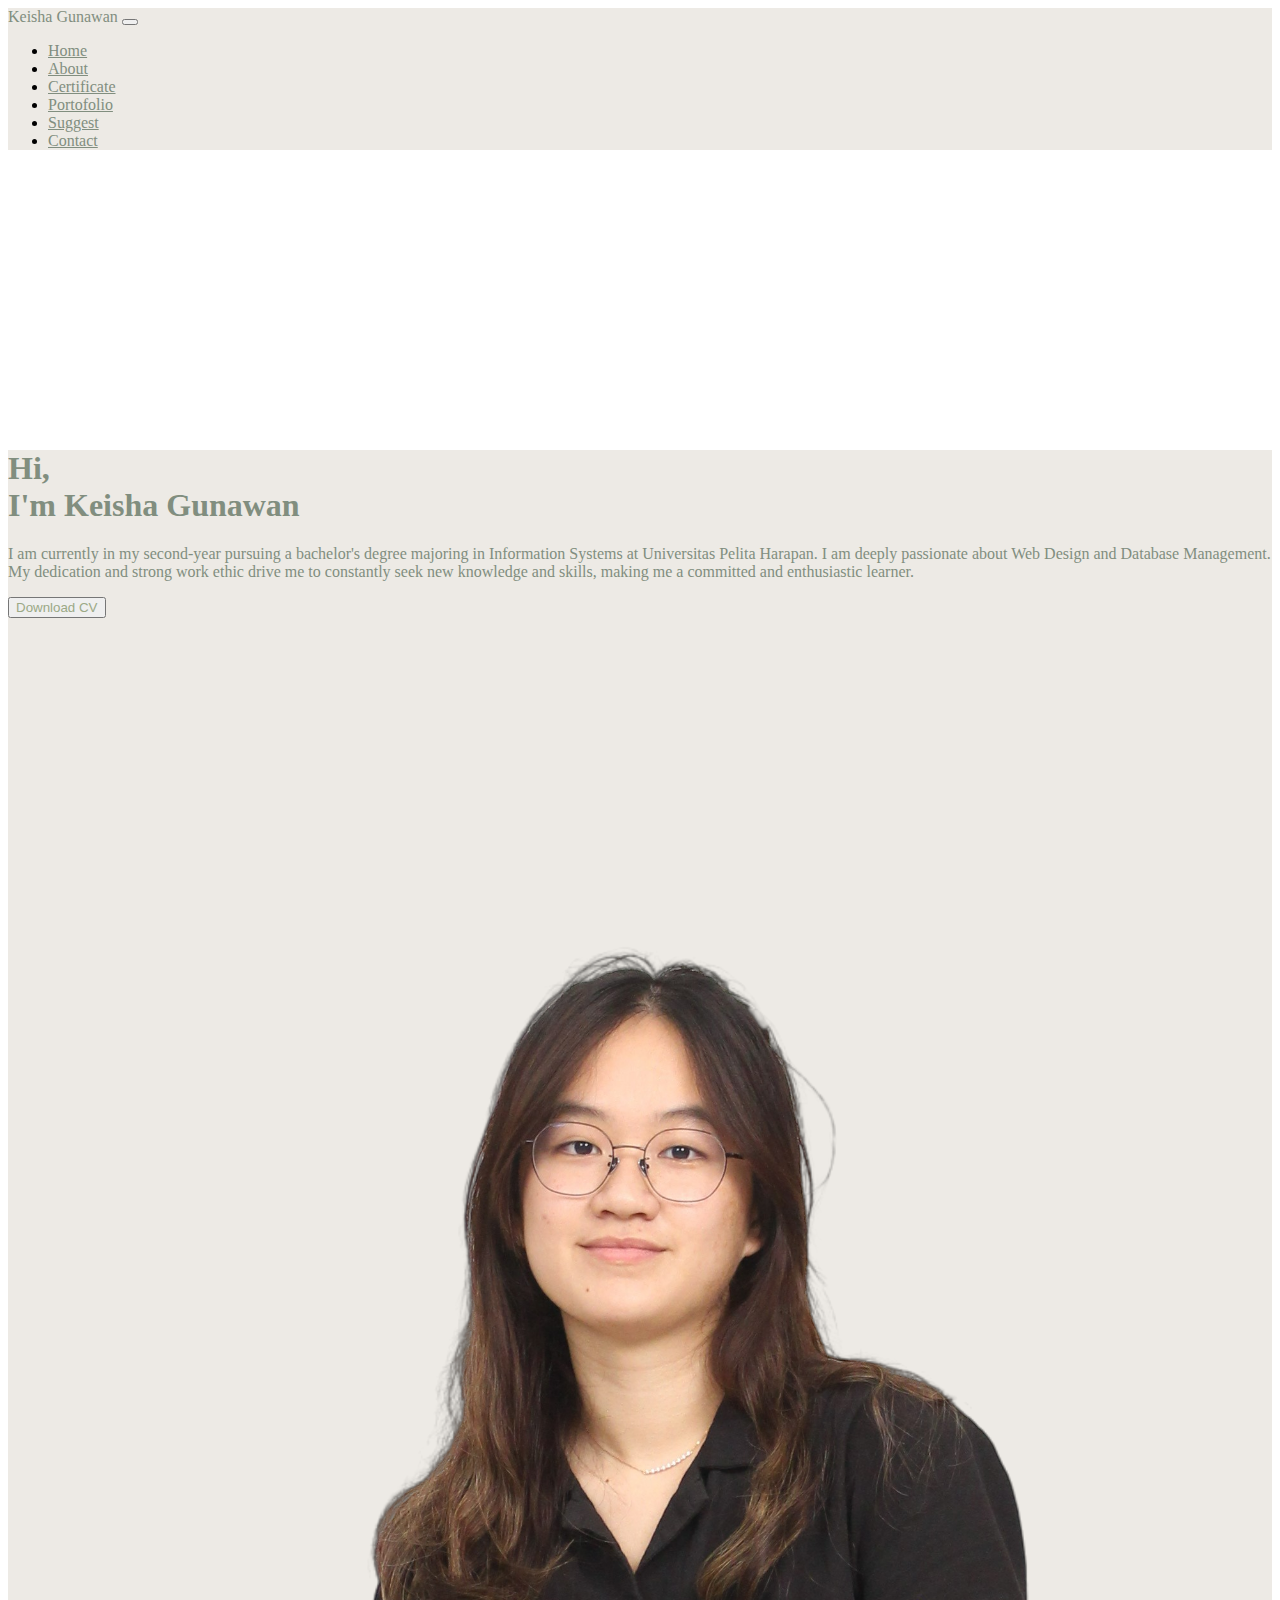
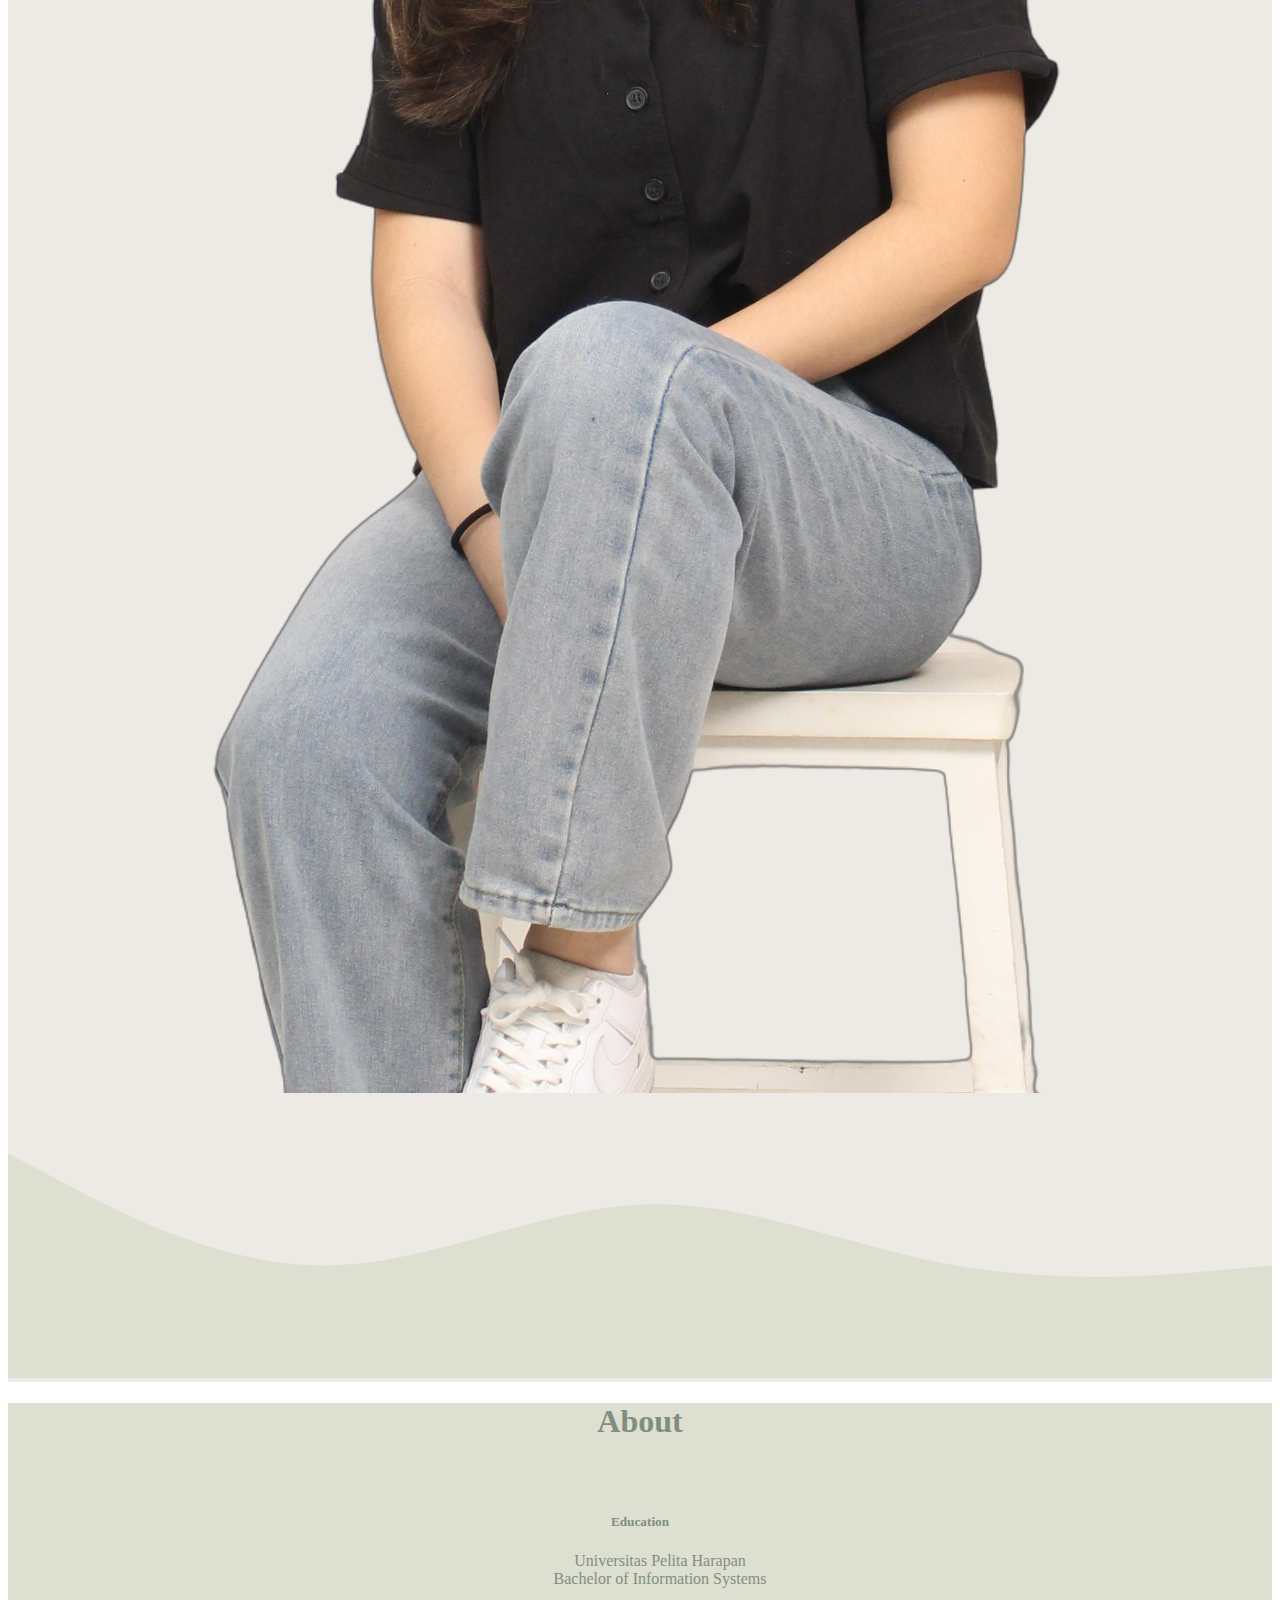
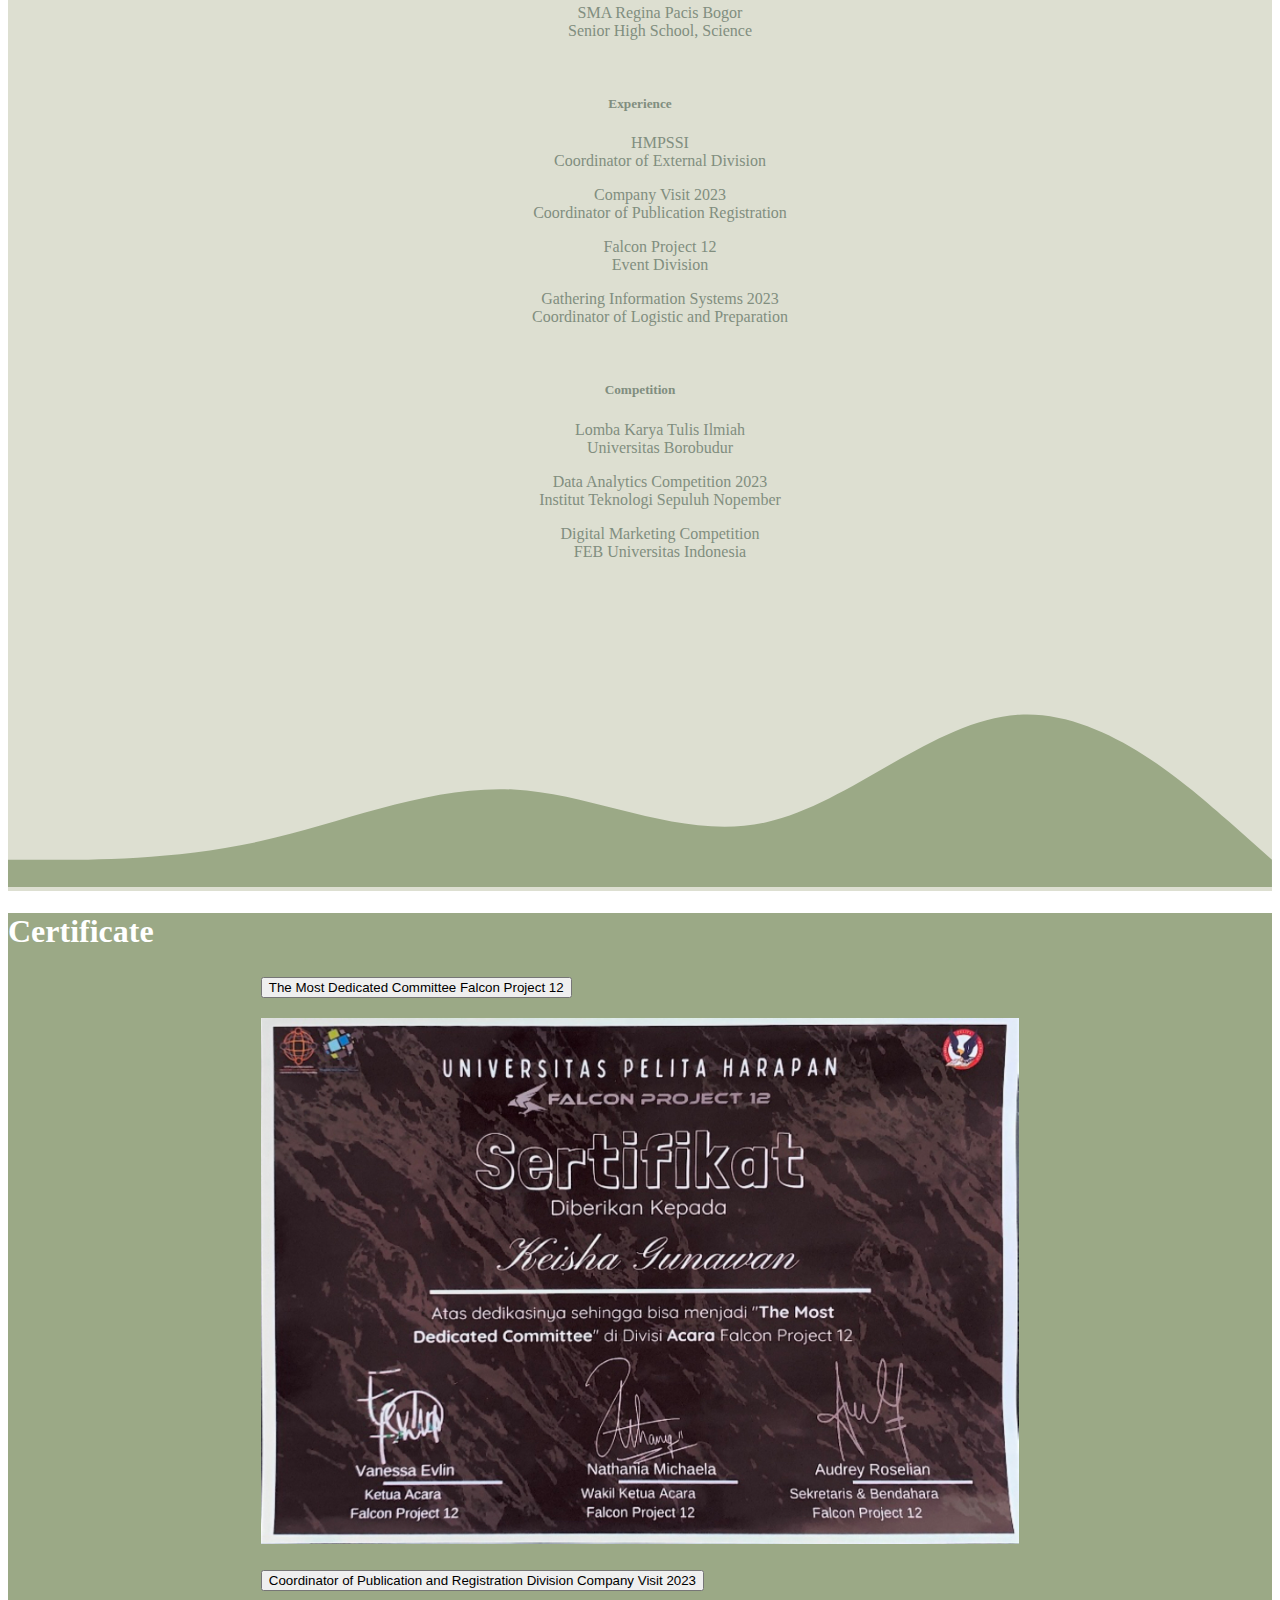
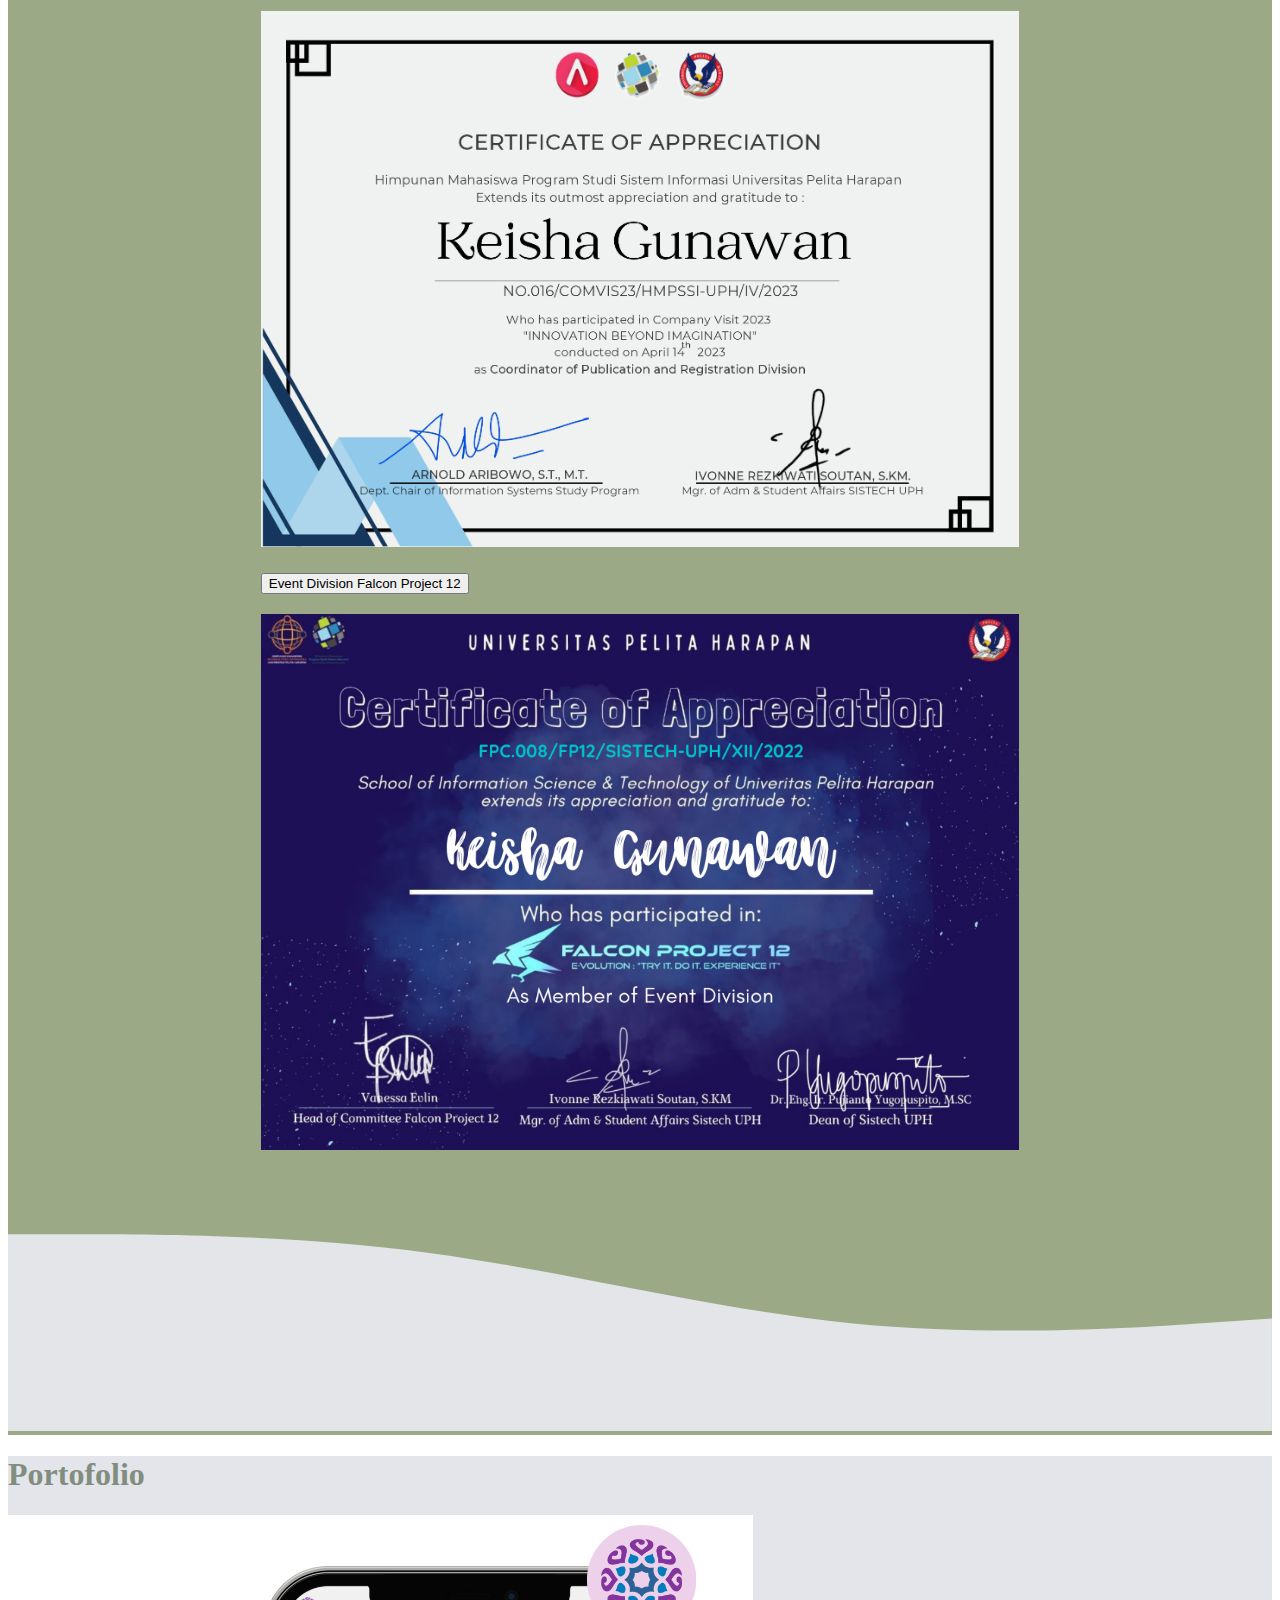
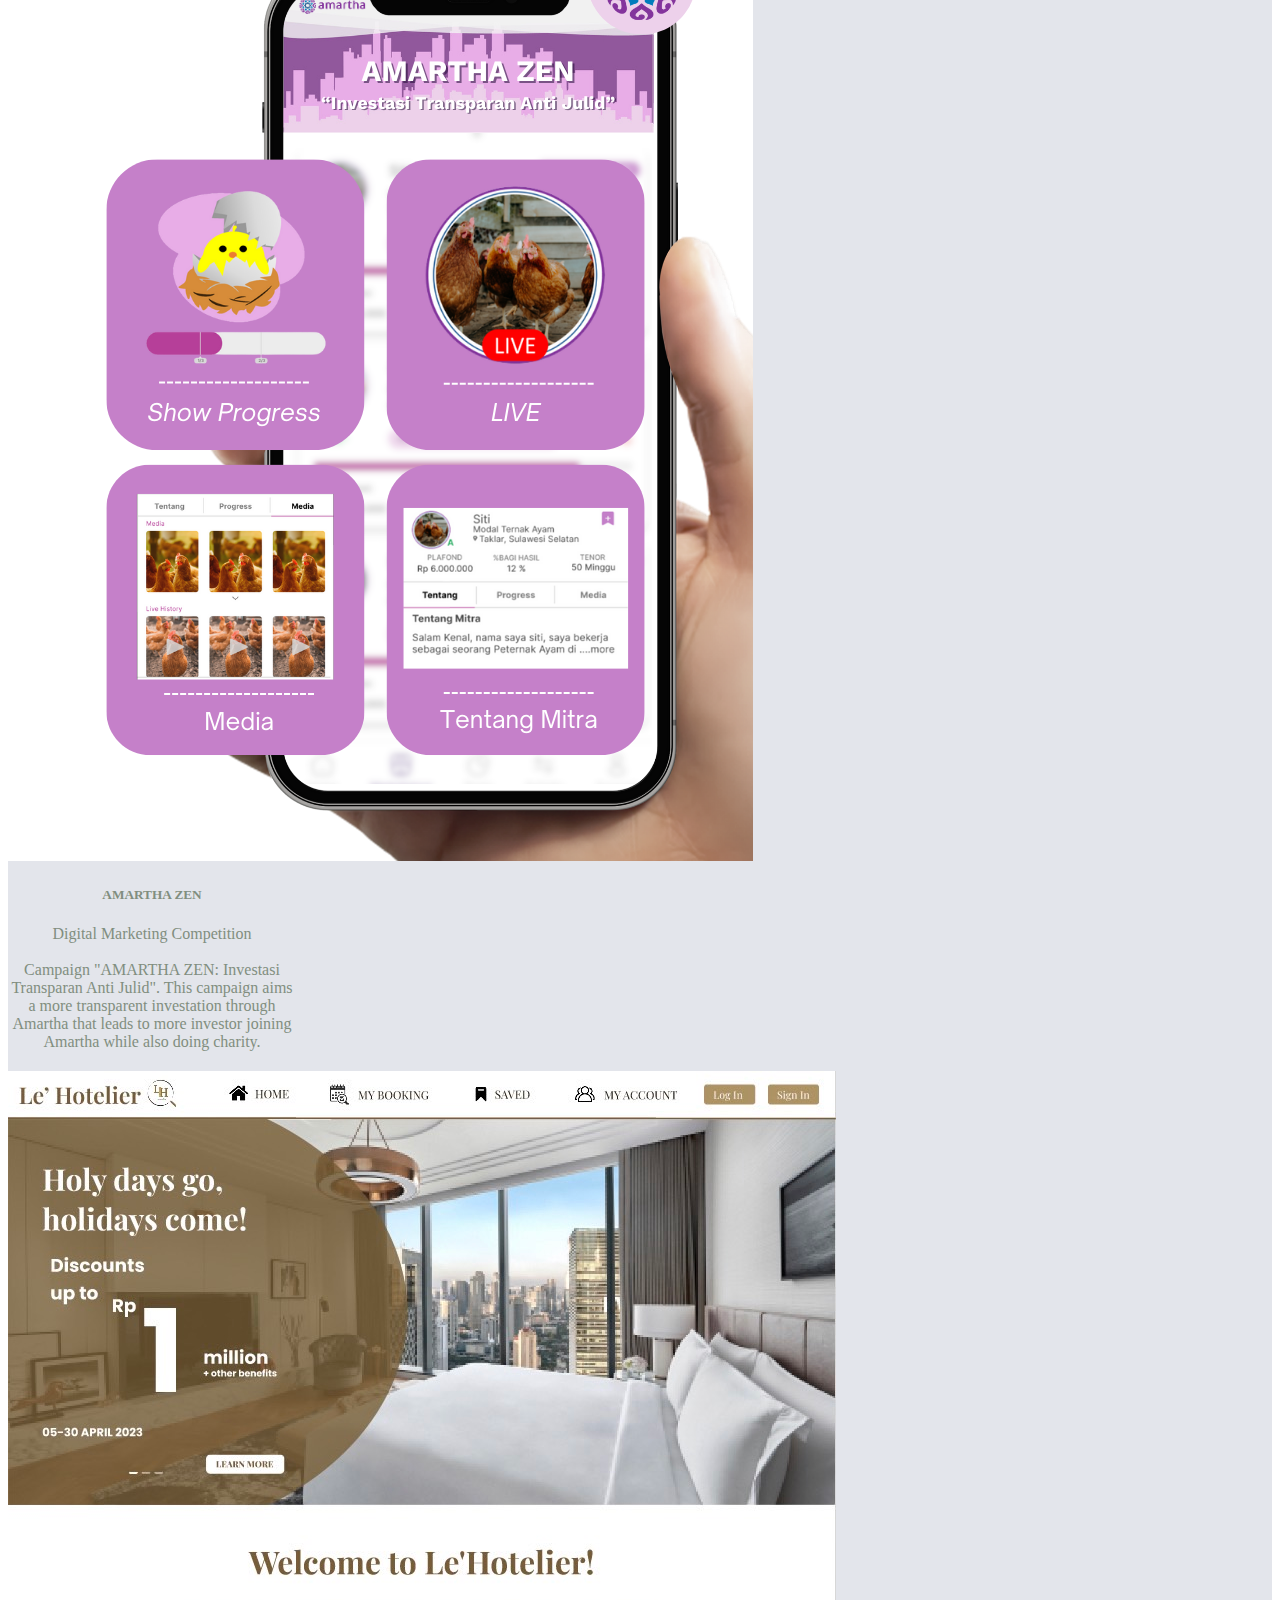
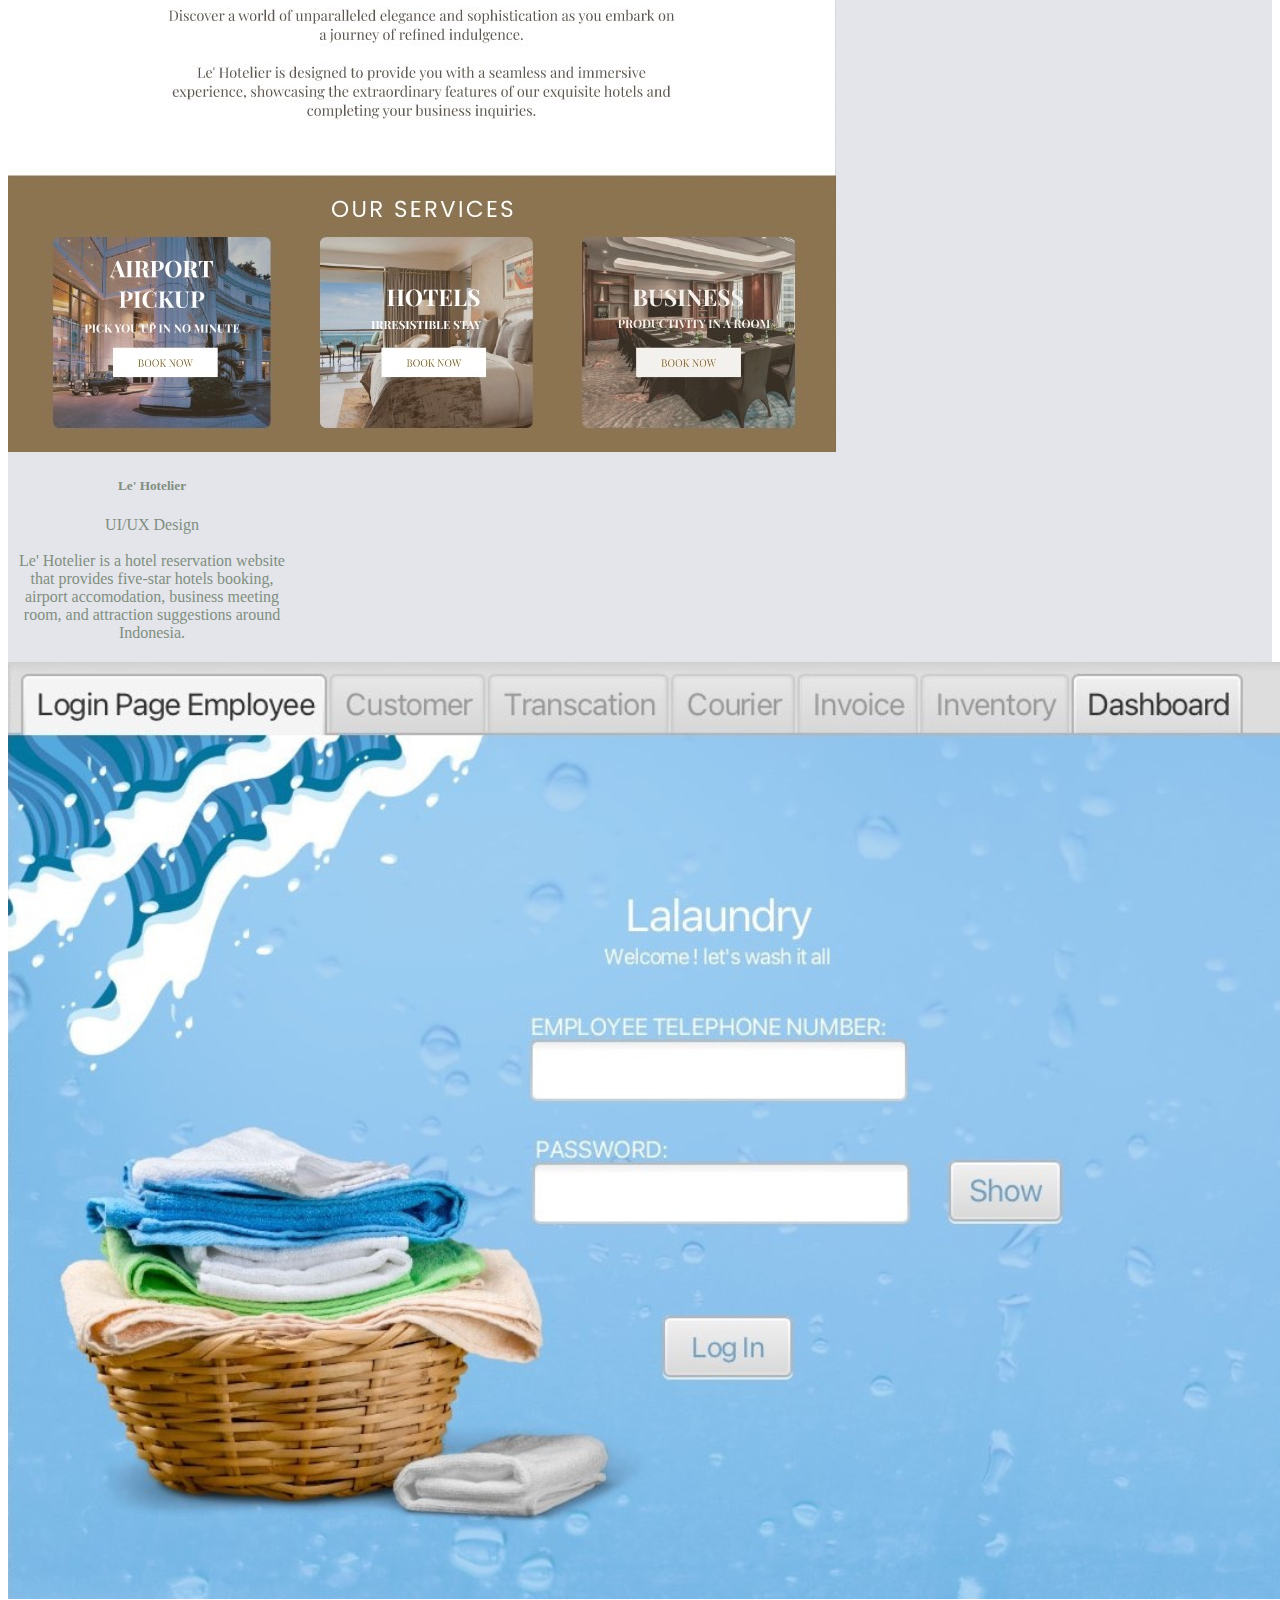
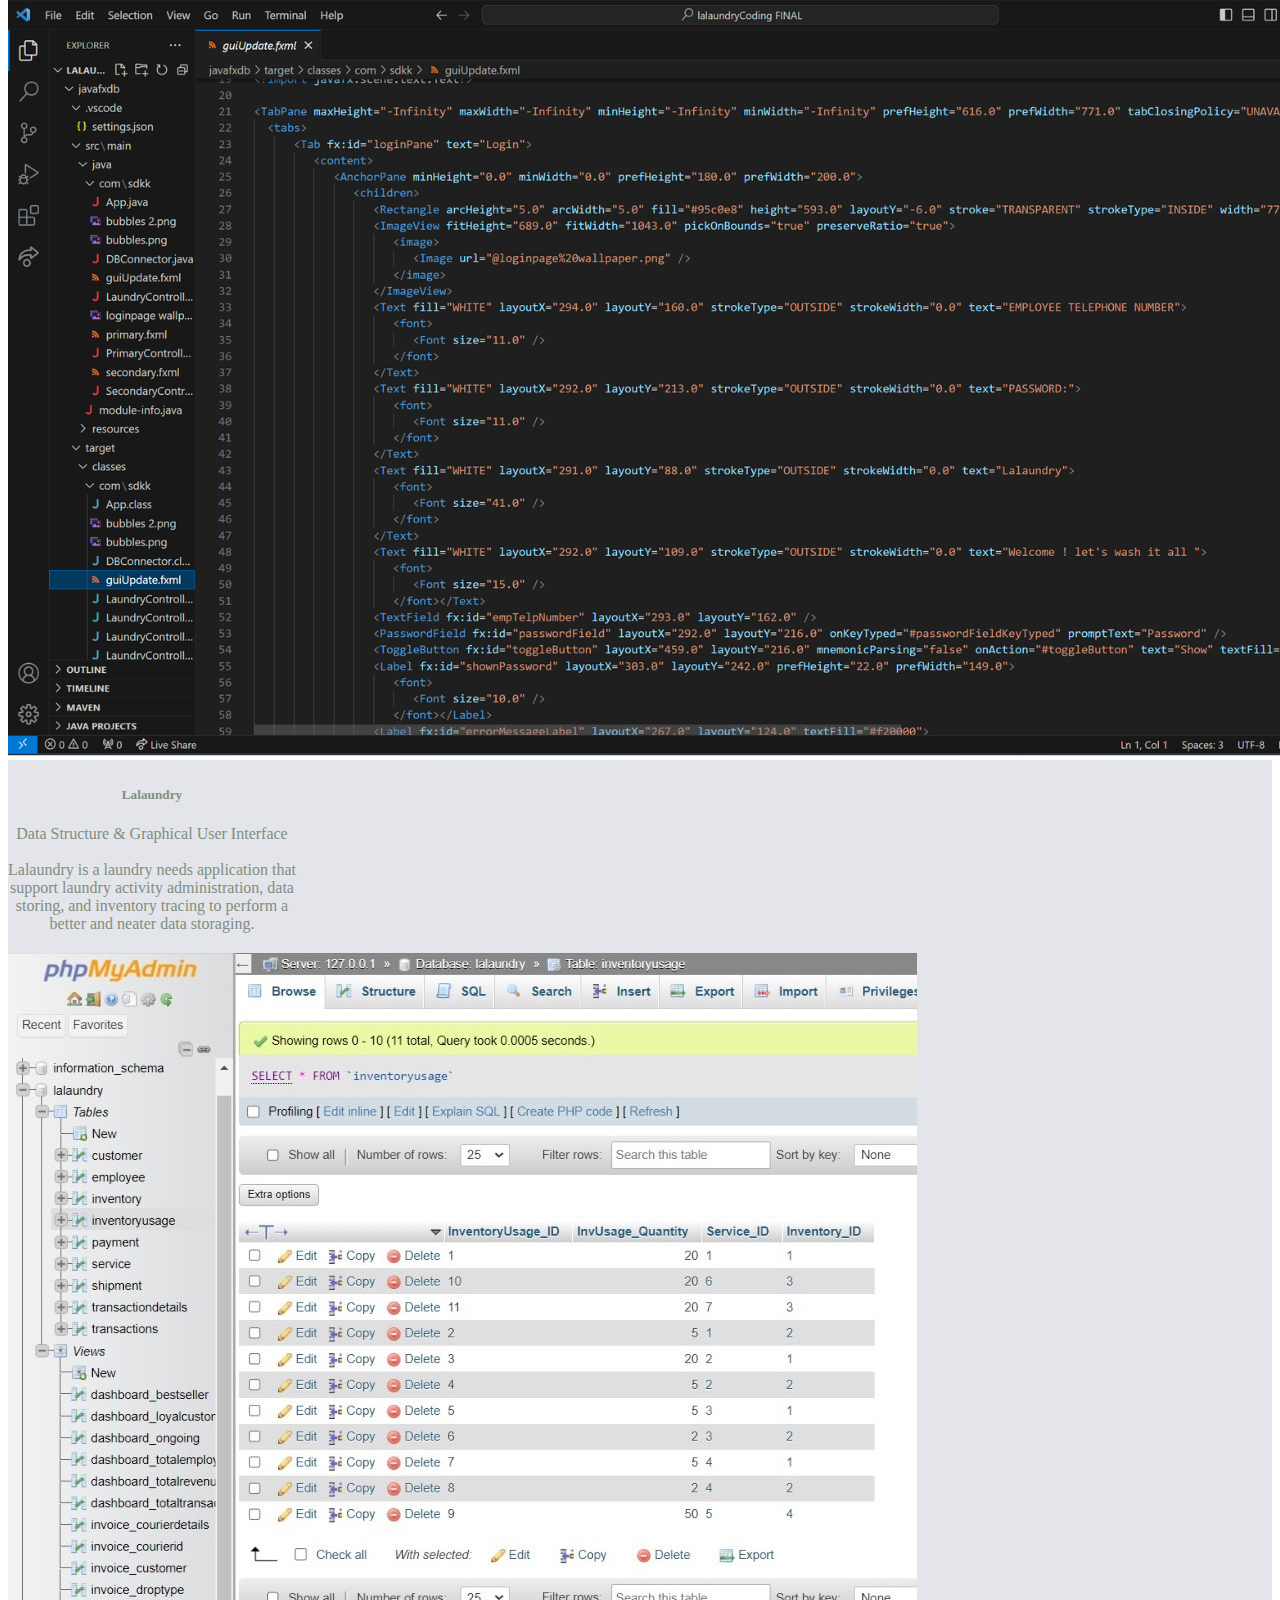
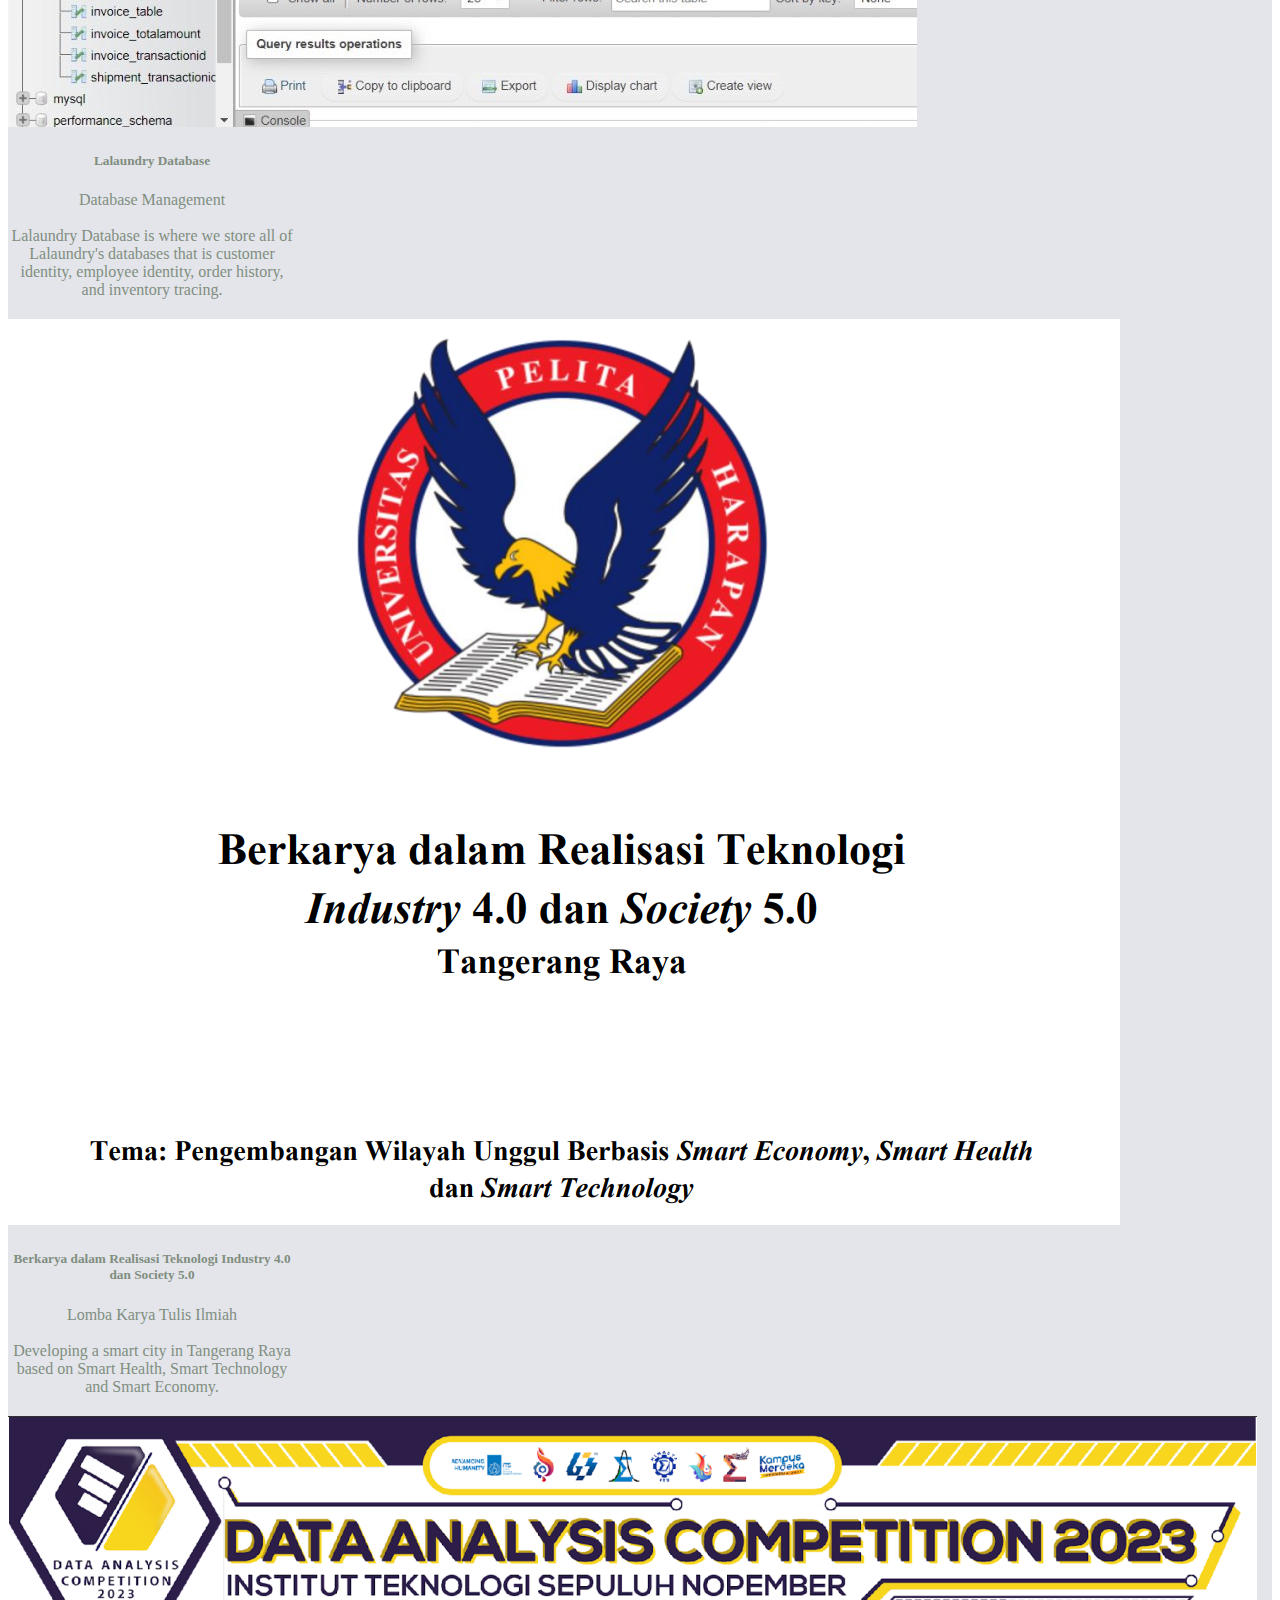
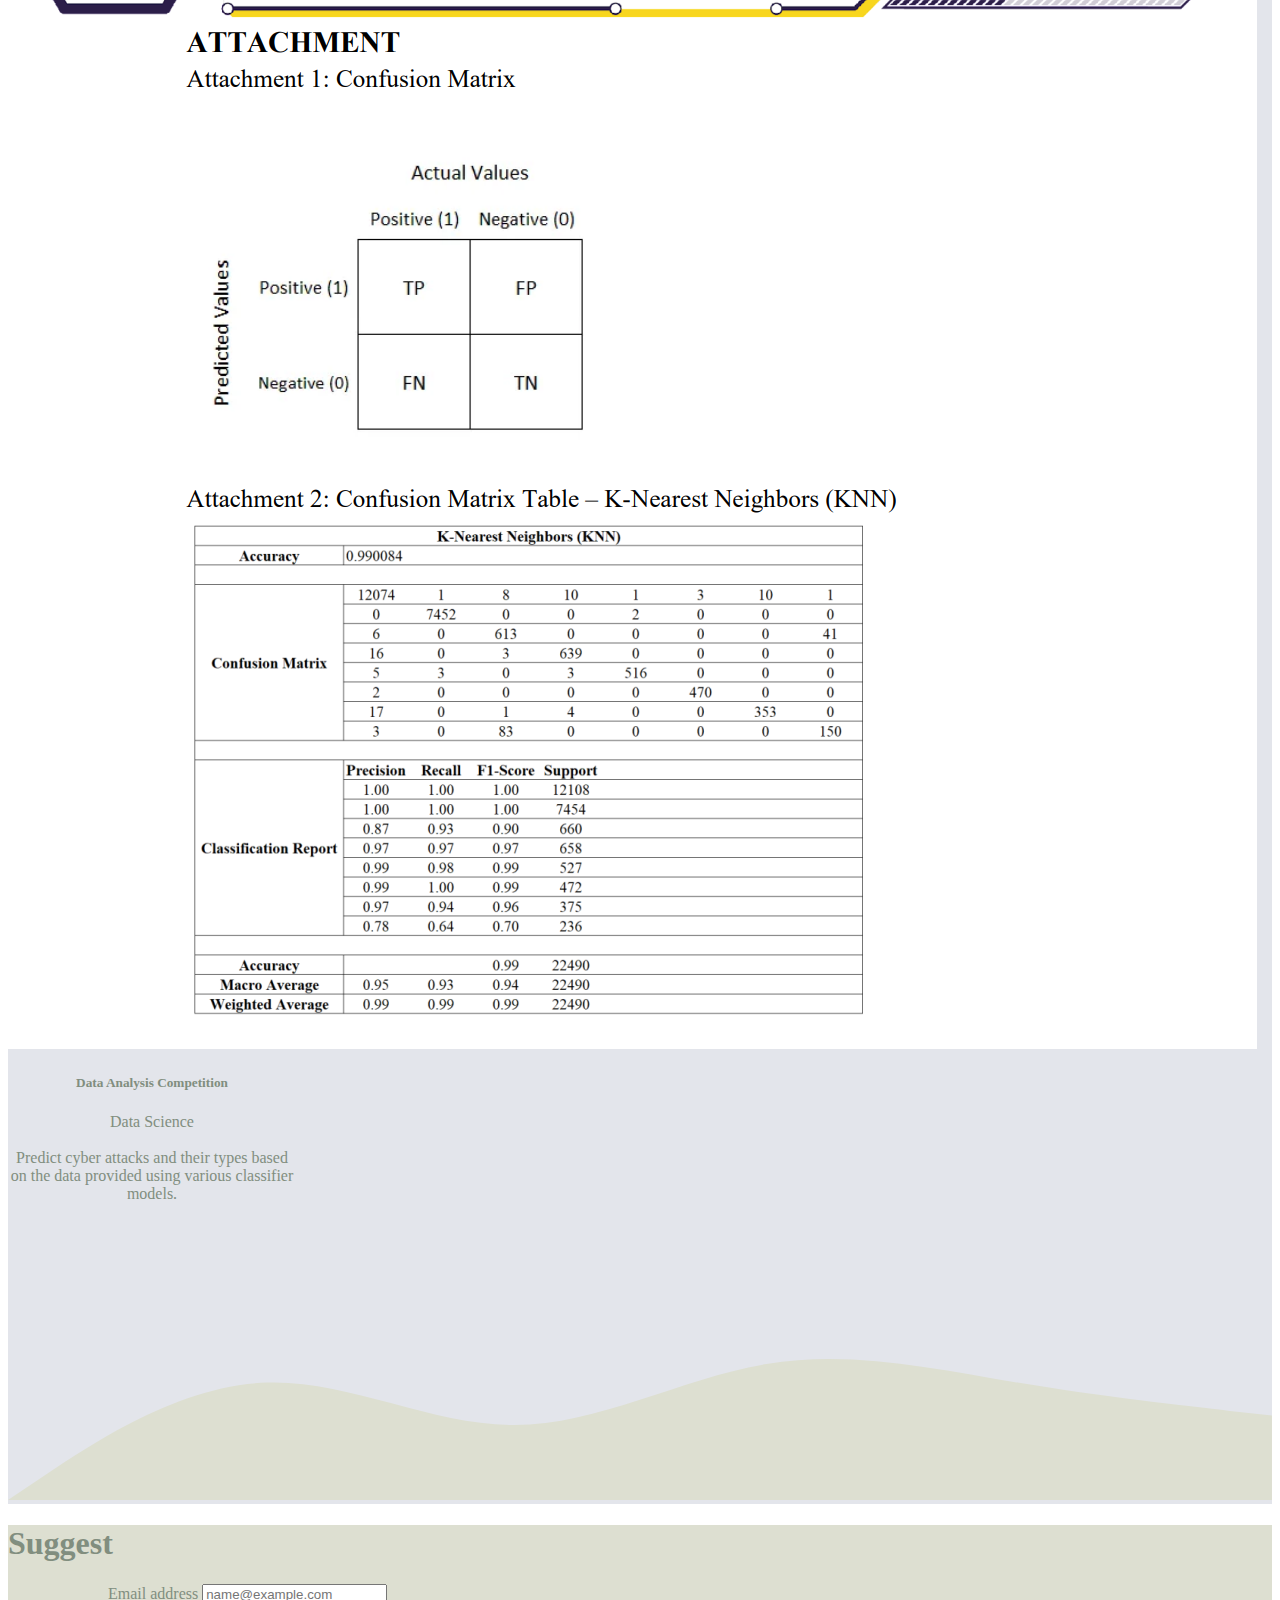
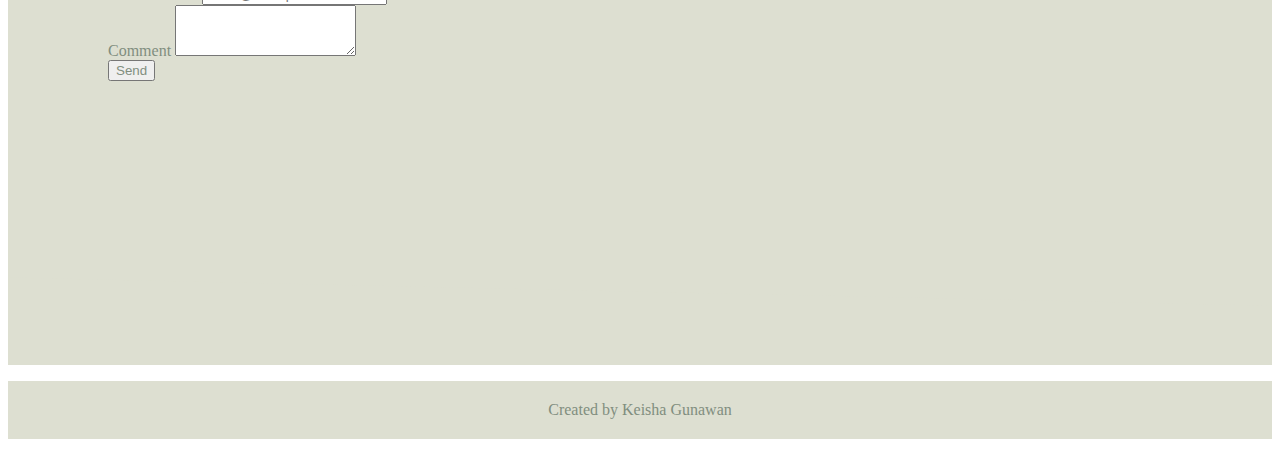
<file: index.html>
<!DOCTYPE html>
<html lang="en">
<head>
    <meta charset="UTF-8">
    <meta name="viewport" content="width=device-width, initial-scale=1.0">
    <title>Document</title>
    <link rel="stylesheet" type="text/css" href="assets\style.css">
</head>

<body>
    <link href="https://cdn.jsdelivr.net/npm/bootstrap@5.3.2/dist/css/bootstrap.min.css" rel="stylesheet" integrity="sha384-T3c6CoIi6uLrA9TneNEoa7RxnatzjcDSCmG1MXxSR1GAsXEV/Dwwykc2MPK8M2HN" crossorigin="anonymous">
    <script src="https://cdn.jsdelivr.net/npm/bootstrap@5.3.2/dist/js/bootstrap.bundle.min.js" integrity="sha384-C6RzsynM9kWDrMNeT87bh95OGNyZPhcTNXj1NW7RuBCsyN/o0jlpcV8Qyq46cDfL" crossorigin="anonymous"></script>

    <!--NAVBAR-->
    <section id="navbar">
      <nav class="navbar navbar-expand-lg fixed-top" style="background-color: #EDEAE5;">
        <div class="container-fluid">
          <a class="navbar-brand" style="color: #818e7f;">Keisha Gunawan</a>
          <button class="navbar-toggler" type="button" data-bs-toggle="collapse" data-bs-target="#navbarNav" aria-controls="navbarNav" aria-expanded="false" aria-label="Toggle navigation">
            <span class="navbar-toggler-icon"></span>
          </button>
          <div class="collapse navbar-collapse" id="navbarNav">
            <ul class="navbar-nav ms-auto">
              <li class="nav-item">
                <a class="nav-link active" aria-current="page" href="index.html#home" style="color: #818e7f;">Home</a>
              </li>
                <li class="nav-item">
                <a class="nav-link" href="index.html#about" style="color: #818e7f;">About</a>
              </li>
              <li class="nav-item">
                <a class="nav-link" href="index.html#certificate" style="color: #818e7f;">Certificate</a>
              </li>
              <li class="nav-item">
                <a class="nav-link" href="index.html#portofolio" style="color: #818e7f;">Portofolio</a>
              </li>
              <li class="nav-item">
                <a class="nav-link" href="index.html#suggest" style="color: #818e7f;">Suggest</a>
              </li>
              <li class="nav-item">
                <a class="nav-link" href="contact.html" style="color: #818e7f;">Contact</a>
              </li>
            </ul>
          </div>
        </div>
      </nav>
    </section>

    <!--HOME-->
    <section id="home" style="background-color: #EDEAE5;">
        <div class="container">
            <div class="row">
                <div class="col-xl-7 col-xs-12" style="margin-top: 300px;">
                    <h1 style="color: #818e7f;">Hi,<br>I'm Keisha Gunawan</h1>
                    <p>I am currently in my second-year pursuing a bachelor's degree majoring in Information Systems at Universitas Pelita Harapan. I am deeply passionate about Web Design and Database Management. My dedication and strong work ethic drive me to constantly seek new knowledge and skills, making me a committed and enthusiastic learner.</p>
                    <button type="button" class="btn btn-light">
                      <a href="assets/CV Keisha Gunawan.pdf" style="color: #9BA986; text-decoration: none;">Download CV</a>
                    </button>
                </div>
                <div class="col-xl-5 col-xs-12">
                    <img src="assets\image\bgtrans.png" width="100%"/>
                </div>
            </div>
        </div>

        <svg xmlns="http://www.w3.org/2000/svg" viewBox="0 0 1440 320"><path fill="#dddfd1" fill-opacity="1" d="M0,64L60,96C120,128,240,192,360,192C480,192,600,128,720,122.7C840,117,960,171,1080,192C1200,213,1320,203,1380,197.3L1440,192L1440,320L1380,320C1320,320,1200,320,1080,320C960,320,840,320,720,320C600,320,480,320,360,320C240,320,120,320,60,320L0,320Z"></path></svg>
    </section>

    <!--ABOUT-->
    <section id="about" style="background-color: #dddfd1; text-align: center;">
        <div class="container">
          <h1 class="text-center" style="color: #818e7f;">About</h1>
          <div class="row" style="padding: 30px;">
            <div class="col-lg-4 col-xs-12" style="color: #818e7f;">
              <h5>Education</h5>
              <ul>Universitas Pelita Harapan
                <br>Bachelor of Information Systems</ul>
              <ul>SMA Regina Pacis Bogor
                <br>Senior High School, Science</ul><br>
            </div>

            <div class="col-lg-4 col-xs-12" style="color: #818e7f;">
              <h5>Experience</h5>
              <ul>HMPSSI
                <br>Coordinator of External Division</ul>
              <ul>Company Visit 2023
                <br>Coordinator of Publication Registration</ul>
              <ul>Falcon Project 12
                <br>Event Division</ul>
              <ul>Gathering Information Systems 2023
                <br>Coordinator of Logistic and Preparation</ul><br>
            </div>

            <div class="col-lg-4 col-xs-12" style="color: #818e7f;">
              <h5>Competition</h5>
              <ul>Lomba Karya Tulis Ilmiah 
                <br>Universitas Borobudur</ul>
              <ul>Data Analytics Competition 2023
                <br>Institut Teknologi Sepuluh Nopember</ul>
              <ul>Digital Marketing Competition 
                <br>FEB Universitas Indonesia</ul>
            </div>
          </div>
        </div>

        <svg xmlns="http://www.w3.org/2000/svg" viewBox="0 0 1440 320"><path fill="#9ba986" fill-opacity="1" d="M0,288L48,288C96,288,192,288,288,266.7C384,245,480,203,576,208C672,213,768,267,864,245.3C960,224,1056,128,1152,122.7C1248,117,1344,203,1392,245.3L1440,288L1440,320L1392,320C1344,320,1248,320,1152,320C1056,320,960,320,864,320C768,320,672,320,576,320C480,320,384,320,288,320C192,320,96,320,48,320L0,320Z"></path></svg>
    </section>

    <!--CERTIFICATE-->
    <section id="certificate" style="background-color: #9BA986;">
      <div class="container">
        <h1 class="text-center" style="color: white;">Certificate</h1>
        <div class="accordion" id="accordionPanelsStayOpenExample" style="width: 60%; margin-left: auto; margin-right: auto;">
          <div class="accordion-item">
            <h2 class="accordion-header">
              <button class="accordion-button collapsed" type="button" data-bs-toggle="collapse" data-bs-target="#panelsStayOpen-collapseOne" aria-expanded="false" aria-controls="panelsStayOpen-collapseOne">
                The Most Dedicated Committee Falcon Project 12
              </button>
            </h2>
            <div id="panelsStayOpen-collapseOne" class="accordion-collapse collapse">
              <div class="accordion-body">
                <img src="assets/image/dedicated.jpg" width="100%" style="display: block; margin-left: auto; margin-right: auto;"/>
              </div>
            </div>
          </div>
          <div class="accordion-item">
            <h2 class="accordion-header">
              <button class="accordion-button collapsed" type="button" data-bs-toggle="collapse" data-bs-target="#panelsStayOpen-collapseTwo" aria-expanded="false" aria-controls="panelsStayOpen-collapseTwo">
                Coordinator of Publication and Registration Division Company Visit 2023
              </button>
            </h2>
            <div id="panelsStayOpen-collapseTwo" class="accordion-collapse collapse">
              <div class="accordion-body">
                <img src="assets/image/comvis.jpg" width="100%" style="display: block; margin-left: auto; margin-right: auto;"/>
              </div>
            </div>
          </div>
          <div class="accordion-item">
            <h2 class="accordion-header">
              <button class="accordion-button collapsed" type="button" data-bs-toggle="collapse" data-bs-target="#panelsStayOpen-collapseThree" aria-expanded="false" aria-controls="panelsStayOpen-collapseThree">
                Event Division Falcon Project 12
              </button>
            </h2>
            <div id="panelsStayOpen-collapseThree" class="accordion-collapse collapse">
              <div class="accordion-body">
                <img src="assets/image/falcon.png" width="100%" style="display: block; margin-left: auto; margin-right: auto;"/>
              </div>
            </div>
          </div>
        </div>
      </div>

      <svg xmlns="http://www.w3.org/2000/svg" viewBox="0 0 1440 320"><path fill="#E3E5E8" fill-opacity="1" d="M0,96L80,96C160,96,320,96,480,117.3C640,139,800,181,960,197.3C1120,213,1280,203,1360,197.3L1440,192L1440,320L1360,320C1280,320,1120,320,960,320C800,320,640,320,480,320C320,320,160,320,80,320L0,320Z"></path></svg>
    </section>

    <!--PORTOFOLIO-->
    <section id="portofolio" style="background-color: #E3E5EB;">
        <div class="container-fluid">
          <h1 class="text-center" style="color: #818e7f;">Portofolio</h1>
          
          <!--CARD-->
          <div class="container-fluid" style="text-align: center;">
            <div class="row justify-content-center">
              <div class="col-xl-4 col-xs-12 d-flex justify-content-center" style="margin-top: 20px;">
                <div class="card" style="width: 18rem;">
                  <img src="assets/image/imotion.png" class="card-img-top"/>
                  <div class="card-body">
                    <h5 class="card-title" style="color: #818e7f;">AMARTHA ZEN</h5>
                    <p class="card-text" style="text-align: center;">Digital Marketing Competition<br>
                    <br>Campaign "AMARTHA ZEN: Investasi Transparan Anti Julid". This campaign aims a more transparent investation through Amartha that leads to more investor joining Amartha while also doing charity.
                    </p>
                  </div>
                </div>
              </div>
              <div class="col-xl-4 col-xs-12 d-flex justify-content-center" style="margin-top: 20px;">
                <div class="card" style="width: 18rem;">
                  <img src="assets/image/lehotelier.jpg" class="card-img-top"/>
                  <div class="card-body">
                    <h5 class="card-title" style="color: #818e7f;">Le' Hotelier</h5>
                    <p class="card-text" style="text-align: center;">UI/UX Design<br>
                    <br>Le' Hotelier is a hotel reservation website that provides five-star hotels booking, airport accomodation, business meeting room, and attraction suggestions around Indonesia.
                    </p>
                  </div>
                </div>
              </div>
              <div class="col-xl-4 col-xs-12 d-flex justify-content-center" style="margin-top: 20px;">
                <div class="card" style="width: 18rem;">
                  <img src="assets/image/laundry.png" class="card-img-top"/>
                  <div class="card-body">
                    <h5 class="card-title" style="color: #818e7f;">Lalaundry</h5>
                    <p class="card-text" style="text-align: center;">Data Structure & Graphical User Interface<br>
                    <br>Lalaundry is a laundry needs application that support laundry activity administration, data storing, and inventory tracing to perform a better and neater data storaging.
                    </p>
                  </div>
                </div>
              </div>
              <div class="col-xl-4 col-xs-12 d-flex justify-content-center" style="margin-top: 20px;">
                <div class="card" style="width: 18rem;">
                  <img src="assets/image/database2.jpg" class="card-img-top"/>
                  <div class="card-body">
                    <h5 class="card-title" style="color: #818e7f;">Lalaundry Database</h5>
                    <p class="card-text" style="text-align: center;">Database Management<br>
                    <br>Lalaundry Database is where we store all of Lalaundry's databases that is customer identity, employee identity, order history, and inventory tracing.
                    </p>
                  </div>
                </div>
              </div>
              <div class="col-xl-4 col-xs-12 d-flex justify-content-center" style="margin-top: 20px;">
                <div class="card" style="width: 18rem;">
                  <img src="assets/image/lktgi.png" class="card-img-top"/>
                  <div class="card-body">
                    <h5 class="card-title" style="color: #818e7f;">Berkarya dalam Realisasi Teknologi Industry 4.0 dan Society 5.0</h5>
                    <p class="card-text" style="text-align: center;">Lomba Karya Tulis Ilmiah<br>
                    <br>Developing a smart city in Tangerang Raya based on Smart Health, Smart Technology and Smart Economy.
                    </p>
                  </div>
                </div>
              </div>
              <div class="col-xl-4 col-xs-12 d-flex justify-content-center" style="margin-top: 20px;">
                <div class="card" style="width: 18rem;">
                  <img src="assets/image/dac.png" class="card-img-top"/>
                  <div class="card-body">
                    <h5 class="card-title" style="color: #818e7f;">Data Analysis Competition</h5>
                    <p class="card-text" style="text-align: center;">Data Science<br>
                    <br>Predict cyber attacks and their types based on the data provided using various classifier models.
                    </p>
                  </div>
                </div>
              </div>
            </div>
          </div>
        </div>

        <svg xmlns="http://www.w3.org/2000/svg" viewBox="0 0 1440 320"><path fill="#dddfd1" fill-opacity="1" d="M0,320L48,288C96,256,192,192,288,186.7C384,181,480,235,576,234.7C672,235,768,181,864,165.3C960,149,1056,171,1152,186.7C1248,203,1344,213,1392,218.7L1440,224L1440,320L1392,320C1344,320,1248,320,1152,320C1056,320,960,320,864,320C768,320,672,320,576,320C480,320,384,320,288,320C192,320,96,320,48,320L0,320Z"></path></svg>
    </section>

    <!--SUGGEST-->
    <section id="suggest" style="background-color: #dddfd1;">
      <div class="container">
        <h1 class="text-center" style="color: #818e7f;">Suggest</h1>
        <div class="mb-3" style="margin-left: 100px; margin-right: 100px;">
          <label for="exampleFormControlInput1" class="form-label" style="color: #818e7f;">Email address</label>
          <input type="email" class="form-control" id="exampleFormControlInput1" placeholder="name@example.com">
        </div>
        <div class="mb-3" style="margin-left: 100px; margin-right: 100px;">
          <label for="exampleFormControlTextarea1" class="form-label" style="color: #818e7f;">Comment</label>
          <textarea class="form-control" id="exampleFormControlTextarea1" rows="3"></textarea>
        </div>
        <button type="button" class="btn btn-light" style="margin-left: 100px; color: #818e7f;">Send</button>
      </div>

      <svg xmlns="http://www.w3.org/2000/svg" viewBox="0 0 1440 320"><path fill="#dddfd1" fill-opacity="1" d="M0,224L1440,256L1440,320L0,320Z"></path></svg>
    </section>

    <!--FOOTER-->
    <footer style="background-color: #dddfd1;">
      <p style="text-align: center; color: #818e7f; padding: 20px;">Created by Keisha Gunawan</p>
    </footer>

</body>
</html>
</file>
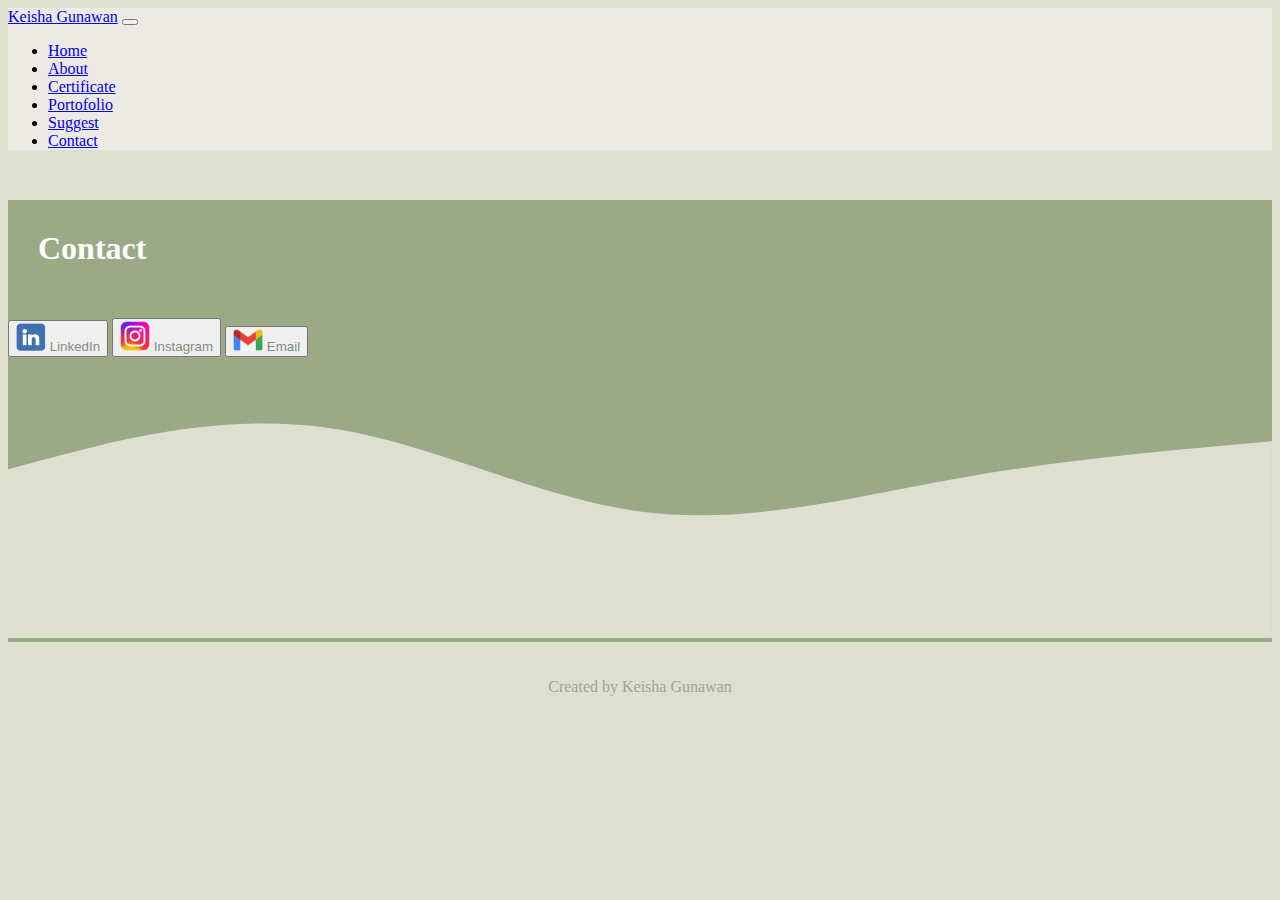
<file: contact.html>
<!DOCTYPE html>
<html lang="en">
<head>
    <meta charset="UTF-8">
    <meta name="viewport" content="width=device-width, initial-scale=1.0">
    <title>Document</title>
</head>
<body style="background-color: #dddfd1;">
    <link href="https://cdn.jsdelivr.net/npm/bootstrap@5.3.2/dist/css/bootstrap.min.css" rel="stylesheet" integrity="sha384-T3c6CoIi6uLrA9TneNEoa7RxnatzjcDSCmG1MXxSR1GAsXEV/Dwwykc2MPK8M2HN" crossorigin="anonymous">
    <script src="https://cdn.jsdelivr.net/npm/bootstrap@5.3.2/dist/js/bootstrap.bundle.min.js" integrity="sha384-C6RzsynM9kWDrMNeT87bh95OGNyZPhcTNXj1NW7RuBCsyN/o0jlpcV8Qyq46cDfL" crossorigin="anonymous"></script>
    <!--NAVBAR-->
    <section id="navbar">
        <nav class="navbar navbar-expand-lg fixed-top" style="background-color: #EDEAE5;">
          <div class="container-fluid">
            <a class="navbar-brand" href="#">Keisha Gunawan</a>
            <button class="navbar-toggler" type="button" data-bs-toggle="collapse" data-bs-target="#navbarNav" aria-controls="navbarNav" aria-expanded="false" aria-label="Toggle navigation">
              <span class="navbar-toggler-icon"></span>
            </button>
            <div class="collapse navbar-collapse" id="navbarNav">
              <ul class="navbar-nav ms-auto">
                <li class="nav-item">
                  <a class="nav-link active" aria-current="page" href="index.html#home">Home</a>
                </li>
                  <li class="nav-item">
                  <a class="nav-link" href="index.html#about">About</a>
                </li>
                <li class="nav-item">
                  <a class="nav-link" href="index.html#certificate">Certificate</a>
                </li>
                <li class="nav-item">
                  <a class="nav-link" href="index.html#portofolio">Portofolio</a>
                </li>
                <li class="nav-item">
                  <a class="nav-link" href="index.html#suggest">Suggest</a>
                </li>
                <li class="nav-item">
                  <a class="nav-link" href="contact.html">Contact</a>
                </li>
              </ul>
            </div>
          </div>
        </nav>
      </section>

    <!--CONTACT-->
    <section id="contact" style="background-color: #9BA986; margin-top: 50px;">
        <div class="container">
          <h1 class="text-center" style="color: white; padding: 30px;">Contact</h1>
          <div class="row">
                <button type="button" class="btn btn-lg btn-light mb-3">
                  <a href="https://www.linkedin.com/in/keisha-gunawan" style="text-decoration: none; color: #818e7f;">
                    <img src="assets/image/linkedin.png" width="30px"/>
                    LinkedIn</a></button>
                <button type="button" class="btn btn-lg btn-light mb-3"> 
                  <a href="https://www.instagram.com/keishagunawann/" style="text-decoration: none; color: #818e7f;">
                    <img src="assets/image/instagram.png" width="30px"/>
                    Instagram</a></button>
                <button type="button" class="btn btn-lg btn-light mb-3">
                  <a href="mailto:anastasia.keisha04@gmail.com" style="text-decoration: none; color: #818e7f;">
                    <img src="assets/image/gmail.jpeg" width="30px"/>
                    Email</a></button>
            </div>
        </div>

        <svg xmlns="http://www.w3.org/2000/svg" viewBox="0 0 1440 320"><path fill="#dddfd1" fill-opacity="1" d="M0,128L60,112C120,96,240,64,360,80C480,96,600,160,720,176C840,192,960,160,1080,138.7C1200,117,1320,107,1380,101.3L1440,96L1440,320L1380,320C1320,320,1200,320,1080,320C960,320,840,320,720,320C600,320,480,320,360,320C240,320,120,320,60,320L0,320Z"></path></svg>
    </section>

    <!--FOOTER-->
    <footer style="background-color: #dddfd1;">
        <p style="text-align: center; color: #9BA986; padding: 20px;">Created by Keisha Gunawan</p>
      </footer>
</body>
</html>
</file>
